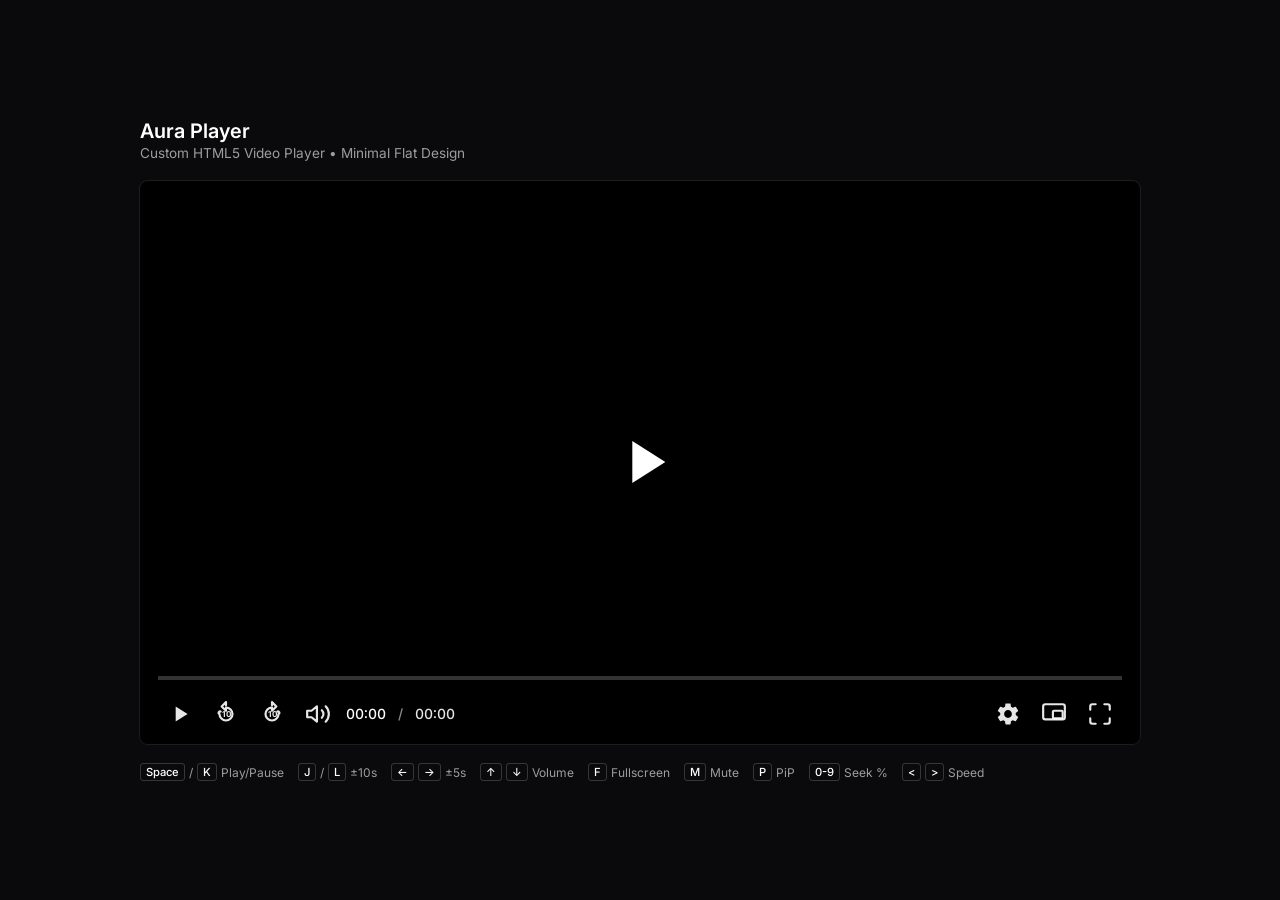
<file: index.html>
<!DOCTYPE html>
<html lang="en">
<head>
  <meta charset="UTF-8">
  <meta name="viewport" content="width=device-width, initial-scale=1.0">
  <title>Aura Player - Minimal Flat Video Player</title>
  <link rel="stylesheet" href="styles.css">
  <link rel="preconnect" href="https://fonts.googleapis.com">
  <link rel="preconnect" href="https://fonts.gstatic.com" crossorigin>
  <link href="https://fonts.googleapis.com/css2?family=Inter:wght@400;500;600;700&display=swap" rel="stylesheet">
</head>
<body>
  <div class="page-container">
    <header class="header">
      <h1 class="title">Aura Player</h1>
      <p class="subtitle">Custom HTML5 Video Player • Minimal Flat Design</p>
    </header>

    <main class="player-wrapper">
      <div class="video-container" id="video-container" tabindex="0">
        <video id="video-element" preload="metadata" playsinline>
          <source src="sample.mp4" type="video/mp4">
          Your browser does not support HTML5 video.
        </video>

        <!-- Top-Center Action Feedback Toast -->
        <div class="action-feedback-overlay" id="action-feedback" aria-live="polite"></div>

        <!-- Touch Seek Ripples / Hints -->
        <div class="seek-ripple seek-ripple-left" id="seek-ripple-left">
          <div class="ripple-content">
            <svg class="icon" viewBox="0 0 24 24" fill="none" stroke="currentColor" stroke-width="2"><path d="M11 19l-7-7 7-7m8 14l-7-7 7-7"/></svg>
            <span>-10s</span>
          </div>
        </div>
        <div class="seek-ripple seek-ripple-right" id="seek-ripple-right">
          <div class="ripple-content">
            <svg class="icon" viewBox="0 0 24 24" fill="none" stroke="currentColor" stroke-width="2"><path d="M13 5l7 7-7 7M5 5l7 7-7 7"/></svg>
            <span>+10s</span>
          </div>
        </div>

        <!-- Center Overlay (Play/Pause, Replay, Spinner, Error) -->
        <div class="center-overlay" id="center-overlay">
          <!-- Central Play / Pause / Replay Button -->
          <button class="central-play-btn" id="central-play-btn" aria-label="Toggle Play">
            <!-- Play Icon -->
            <svg class="icon play-icon" viewBox="0 0 24 24" fill="currentColor">
              <path d="M8 5v14l11-7z"/>
            </svg>
            <!-- Pause Icon -->
            <svg class="icon pause-icon hidden" viewBox="0 0 24 24" fill="currentColor">
              <path d="M6 19h4V5H6v14zm8-14v14h4V5h-4z"/>
            </svg>
            <!-- Replay Icon -->
            <svg class="icon replay-icon hidden" viewBox="0 0 24 24" fill="none" stroke="currentColor" stroke-width="2.2" stroke-linecap="round" stroke-linejoin="round">
              <path d="M1 4v6h6"></path>
              <path d="M3.51 15a9 9 0 1 0 2.13-9.36L1 10"></path>
            </svg>
          </button>

          <!-- Loading Spinner -->
          <div class="loading-spinner hidden" id="loading-spinner">
            <div class="spinner-ring"></div>
          </div>

          <!-- Video Error State -->
          <div class="error-state hidden" id="error-state">
            <svg class="icon" viewBox="0 0 24 24" fill="none" stroke="currentColor" stroke-width="2"><circle cx="12" cy="12" r="10"/><line x1="12" y1="8" x2="12" y2="12"/><line x1="12" y1="16" x2="12.01" y2="16"/></svg>
            <span>Playback Error</span>
          </div>
        </div>

        <!-- Settings Menu -->
        <div class="speed-menu settings-menu hidden" id="speed-menu" role="menu" aria-label="Settings">
          <div class="settings-header">
            <div class="settings-tabs" role="tablist">
              <button class="settings-tab" data-tab="quality" role="tab" aria-label="Quality">
                <svg class="icon" viewBox="0 0 24 24" fill="currentColor">
                  <rect x="2" y="16" width="3" height="5" rx="0.5"/>
                  <rect x="7" y="12" width="3" height="9" rx="0.5"/>
                  <rect x="12" y="8" width="3" height="13" rx="0.5"/>
                  <rect x="17" y="4" width="3" height="17" rx="0.5"/>
                </svg>
              </button>
              <button class="settings-tab active" data-tab="speed" role="tab" aria-label="Speed">
                <svg class="icon" viewBox="0 0 24 24" fill="none" stroke="currentColor" stroke-width="2" stroke-linecap="round" stroke-linejoin="round">
                  <circle cx="12" cy="12" r="9"/>
                  <polyline points="12 6 12 12 16 14"/>
                </svg>
              </button>
              <button class="settings-tab" data-tab="captions" role="tab" aria-label="Captions">
                <svg class="icon" viewBox="0 0 24 24" fill="none" stroke="currentColor" stroke-width="2" stroke-linecap="round" stroke-linejoin="round">
                  <rect x="2" y="4" width="20" height="16" rx="2"/>
                  <path d="M7 15h3a2 2 0 0 0 0-4H7v4zm0-4V9h4"/>
                  <path d="M14 15h3a2 2 0 0 0 0-4h-3v4zm0-4V9h4"/>
                </svg>
              </button>
            </div>
            <button class="settings-close-btn" id="settings-close-btn" aria-label="Close Settings">
              <svg class="icon" viewBox="0 0 24 24" fill="none" stroke="currentColor" stroke-width="2" stroke-linecap="round" stroke-linejoin="round">
                <line x1="18" y1="6" x2="6" y2="18"/>
                <line x1="6" y1="6" x2="18" y2="18"/>
              </svg>
            </button>
          </div>
          <div class="settings-list">
            <div class="settings-panel" data-panel="quality">
              <button class="quality-option active">Auto</button>
            </div>
            <div class="settings-panel active" data-panel="speed">
              <button class="speed-option" data-speed="0.5" role="menuitemradio" aria-checked="false">0.5x</button>
              <button class="speed-option" data-speed="0.75" role="menuitemradio" aria-checked="false">0.75x</button>
              <button class="speed-option active" data-speed="1.0" role="menuitemradio" aria-checked="true">1x</button>
              <button class="speed-option" data-speed="1.25" role="menuitemradio" aria-checked="false">1.25x</button>
              <button class="speed-option" data-speed="1.5" role="menuitemradio" aria-checked="false">1.5x</button>
              <button class="speed-option" data-speed="2.0" role="menuitemradio" aria-checked="false">2x</button>
            </div>
            <div class="settings-panel" data-panel="captions">
              <button class="caption-option active" data-track="off">Off</button>
            </div>
          </div>
        </div>

        <!-- Flush Bottom Controls Bar -->
        <div class="controls-bar" id="controls-bar">
          <!-- Timeline / Progress Bar -->
          <div class="timeline-container" id="timeline-container" role="slider" tabindex="0" aria-label="Seek timeline" aria-valuemin="0" aria-valuemax="100" aria-valuenow="0" aria-valuetext="00:00">
            <div class="timeline-track" id="timeline-track">
              <div class="buffered-bar" id="buffered-bar"></div>
              <div class="progress-bar" id="progress-bar">
                <div class="progress-thumb"></div>
              </div>
            </div>
            <div class="timeline-tooltip" id="timeline-tooltip">00:00</div>
          </div>

          <!-- Bottom Control Buttons Row -->
          <div class="controls-row">
            <!-- Left Controls Group -->
            <div class="controls-group left">
              <!-- Play / Pause Button -->
              <button class="control-btn" id="play-pause-btn" title="Play / Pause (Space / K)" aria-label="Play/Pause">
                <svg class="icon play-icon" viewBox="0 0 24 24" fill="currentColor">
                  <path d="M8 5v14l11-7z"/>
                </svg>
                <svg class="icon pause-icon hidden" viewBox="0 0 24 24" fill="currentColor">
                  <path d="M6 19h4V5H6v14zm8-14v14h4V5h-4z"/>
                </svg>
                <svg class="icon replay-icon hidden" viewBox="0 0 24 24" fill="none" stroke="currentColor" stroke-width="2.2" stroke-linecap="round" stroke-linejoin="round">
                  <path d="M1 4v6h6"></path>
                  <path d="M3.51 15a9 9 0 1 0 2.13-9.36L1 10"></path>
                </svg>
              </button>

              <!-- Rewind 10s Button -->
              <button class="control-btn" id="rewind-btn" title="Rewind 10s (J / Left)" aria-label="Rewind 10 seconds">
                <svg class="icon" viewBox="0 0 24 24" fill="none" stroke="currentColor" stroke-width="2" stroke-linecap="round" stroke-linejoin="round">
                  <path d="M12 4V1L8 5l4 4V6a6 6 0 1 1-6 6 1 1 0 0 1 1-2.3"/>
                  <text x="12" y="14.5" font-size="7.5" font-weight="700" text-anchor="middle" fill="currentColor" stroke="none" font-family="Inter, sans-serif">10</text>
                </svg>
              </button>

              <!-- Forward 10s Button -->
              <button class="control-btn" id="forward-btn" title="Forward 10s (L / Right)" aria-label="Forward 10 seconds">
                <svg class="icon" viewBox="0 0 24 24" fill="none" stroke="currentColor" stroke-width="2" stroke-linecap="round" stroke-linejoin="round">
                  <path d="M12 4V1l4 4-4 4V6a6 6 0 1 0 6 6 1 1 0 0 0-1-2.3"/>
                  <text x="12" y="14.5" font-size="7.5" font-weight="700" text-anchor="middle" fill="currentColor" stroke="none" font-family="Inter, sans-serif">10</text>
                </svg>
              </button>

              <!-- Volume Control Container -->
              <div class="volume-container" id="volume-container">
                <button class="control-btn" id="mute-btn" title="Mute / Unmute (M)" aria-label="Mute" aria-pressed="false">
                  <svg class="icon volume-high-icon" viewBox="0 0 24 24" fill="none" stroke="currentColor" stroke-width="2" stroke-linecap="round" stroke-linejoin="round">
                    <polygon points="11 5 6 9 2 9 2 15 6 15 11 19 11 5"></polygon>
                    <path d="M19.07 4.93a10 10 0 0 1 0 14.14M15.54 8.46a5 5 0 0 1 0 7.07"></path>
                  </svg>
                  <svg class="icon volume-muted-icon hidden" viewBox="0 0 24 24" fill="none" stroke="currentColor" stroke-width="2" stroke-linecap="round" stroke-linejoin="round">
                    <polygon points="11 5 6 9 2 9 2 15 6 15 11 19 11 5"></polygon>
                    <line x1="23" y1="9" x2="17" y2="15"></line>
                    <line x1="17" y1="9" x2="23" y2="15"></line>
                  </svg>
                </button>
                <div class="volume-slider-wrapper">
                  <input type="range" class="volume-slider" id="volume-slider" min="0" max="1" step="0.01" value="1" aria-label="Volume">
                </div>
              </div>

              <!-- Time Display -->
              <div class="time-display">
                <span id="current-time">00:00</span>
                <span class="time-separator">/</span>
                <span id="duration-time">00:00</span>
              </div>
            </div>

            <!-- Right Controls Group -->
            <div class="controls-group right">
              <!-- Playback Speed / Settings Button -->
              <button class="control-btn speed-btn" id="speed-btn" title="Settings" aria-label="Settings" aria-haspopup="true" aria-expanded="false">
                <svg class="icon" viewBox="0 0 24 24" fill="currentColor">
                  <path d="M19.14 12.94c.04-.3.06-.61.06-.94 0-.32-.02-.64-.07-.94l2.03-1.58c.18-.14.23-.41.12-.61l-1.92-3.32c-.12-.22-.37-.29-.59-.22l-2.39.96c-.5-.38-1.03-.7-1.62-.94l-.36-2.54c-.04-.24-.24-.41-.48-.41h-3.84c-.24 0-.43.17-.47.41l-.36 2.54c-.59.24-1.13.57-1.62.94l-2.39-.96c-.22-.08-.47 0-.59.22L2.74 8.87c-.12.21-.08.47.12.61l2.03 1.58c-.05.3-.09.63-.09.94s.02.64.07.94l-2.03 1.58c-.18.14-.23.41-.12.61l1.92 3.32c.12.22.37.29.59.22l2.39-.96c.5.38 1.03.7 1.62.94l.36 2.54c.05.24.24.41.48.41h3.84c.24 0 .44-.17.47-.41l.36-2.54c.59-.24 1.13-.56 1.62-.94l2.39.96c.22.08.47 0 .59-.22l1.92-3.32c.12-.22.07-.47-.12-.61l-2.01-1.58zM12 15.6c-1.98 0-3.6-1.62-3.6-3.6s1.62-3.6 3.6-3.6 3.6 1.62 3.6 3.6-1.62 3.6-3.6 3.6z"/>
                </svg>
              </button>

              <!-- Picture in Picture Button -->
              <button class="control-btn" id="pip-btn" title="Picture in Picture (P)" aria-label="Picture in Picture" aria-pressed="false">
                <svg class="icon" viewBox="0 0 24 24" fill="none" stroke="currentColor" stroke-width="2" stroke-linecap="round" stroke-linejoin="round">
                  <rect x="2" y="3" width="20" height="14" rx="2" ry="2"></rect>
                  <rect x="11" y="9" width="9" height="7" rx="1" ry="1"></rect>
                </svg>
              </button>

              <!-- Fullscreen Button -->
              <button class="control-btn" id="fullscreen-btn" title="Fullscreen (F)" aria-label="Fullscreen" aria-pressed="false">
                <svg class="icon fullscreen-open" viewBox="0 0 24 24" fill="none" stroke="currentColor" stroke-width="2" stroke-linecap="round" stroke-linejoin="round">
                  <path d="M8 3H5a2 2 0 0 0-2 2v3m18 0V5a2 2 0 0 0-2-2h-3m0 18h3a2 2 0 0 0 2-2v-3M3 16v3a2 2 0 0 0 2 2h3"></path>
                </svg>
                <svg class="icon fullscreen-exit hidden" viewBox="0 0 24 24" fill="none" stroke="currentColor" stroke-width="2" stroke-linecap="round" stroke-linejoin="round">
                  <path d="M8 3v3a2 2 0 0 1-2 2H3m18 0h-3a2 2 0 0 1-2-2V3m0 18v-3a2 2 0 0 1 2-2h3M3 16h3a2 2 0 0 1 2 2v3"></path>
                </svg>
              </button>
            </div>
          </div>
        </div>
      </div>
    </main>

    <footer class="footer">
      <div class="keyboard-hints">
        <span class="hint-badge"><kbd>Space</kbd> / <kbd>K</kbd> Play/Pause</span>
        <span class="hint-badge"><kbd>J</kbd> / <kbd>L</kbd> ±10s</span>
        <span class="hint-badge"><kbd>←</kbd> <kbd>→</kbd> ±5s</span>
        <span class="hint-badge"><kbd>↑</kbd> <kbd>↓</kbd> Volume</span>
        <span class="hint-badge"><kbd>F</kbd> Fullscreen</span>
        <span class="hint-badge"><kbd>M</kbd> Mute</span>
        <span class="hint-badge"><kbd>P</kbd> PiP</span>
        <span class="hint-badge"><kbd>0-9</kbd> Seek %</span>
        <span class="hint-badge"><kbd>&lt;</kbd> <kbd>&gt;</kbd> Speed</span>
      </div>
    </footer>
  </div>

  <script src="app.js"></script>
</body>
</html>
</file>
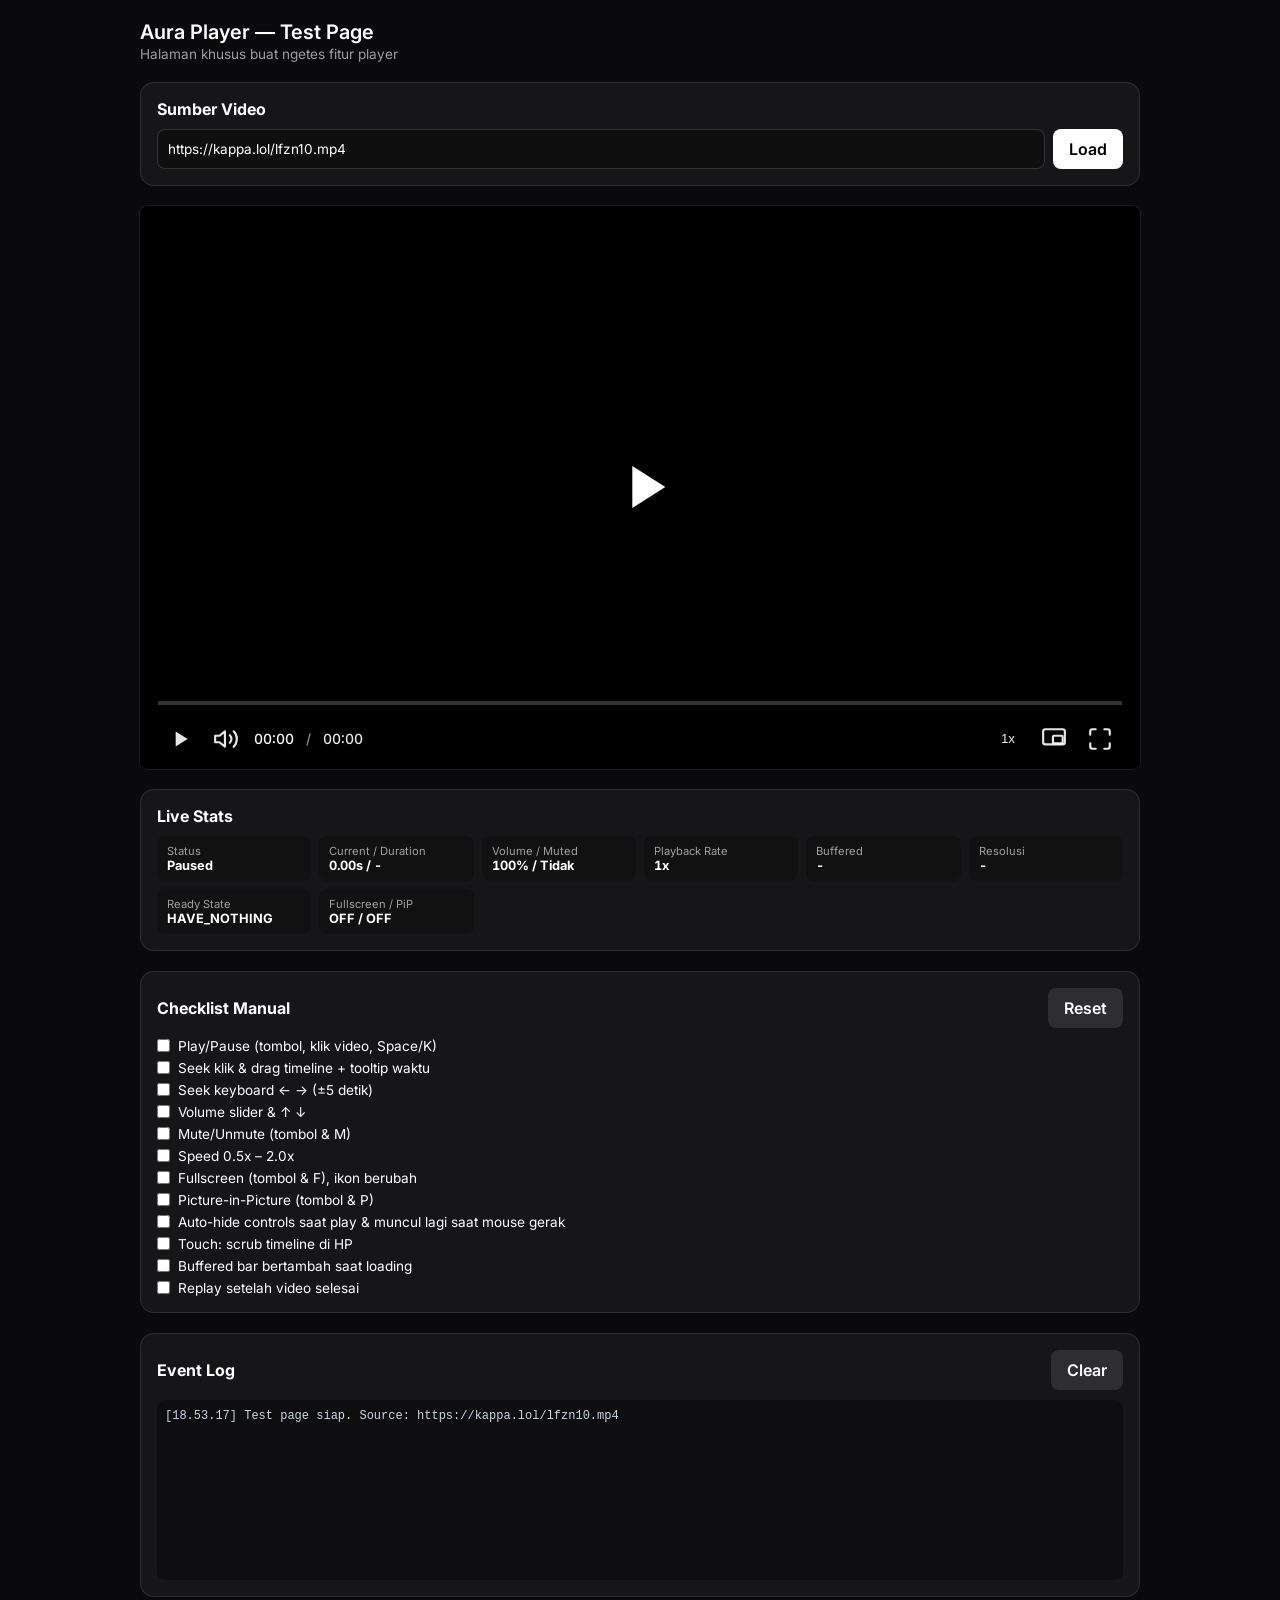
<file: test.html>
<!DOCTYPE html>
<html lang="id">
<head>
  <meta charset="UTF-8">
  <meta name="viewport" content="width=device-width, initial-scale=1.0">
  <title>Aura Player - Test Page</title>
  <link rel="stylesheet" href="styles.css">
  <link href="https://fonts.googleapis.com/css2?family=Inter:wght@300;400;500;600;700&display=swap" rel="stylesheet">
  <style>
    body { align-items: flex-start; }
    .test-panel {
      background: rgba(255,255,255,0.05);
      border: 1px solid rgba(255,255,255,0.1);
      border-radius: 14px;
      padding: 16px;
    }
    .test-panel h2 { font-size: 1rem; margin-bottom: 10px; }
    .url-row { display: flex; gap: 8px; flex-wrap: wrap; }
    .url-row input {
      flex: 1; min-width: 200px;
      background: rgba(0,0,0,0.3); color: #fff;
      border: 1px solid rgba(255,255,255,0.15);
      border-radius: 8px; padding: 10px; font: inherit; font-size: 0.85rem;
    }
    .btn {
      background: var(--primary-accent, #ffffff); color: #000; border: none;
      border-radius: 8px; padding: 10px 16px; font: inherit;
      font-weight: 600; cursor: pointer;
    }
    .btn:hover { opacity: 0.9; }
    .btn.ghost { background: rgba(255,255,255,0.1); color: #fff; }
    .stats {
      display: grid;
      grid-template-columns: repeat(auto-fill, minmax(150px, 1fr));
      gap: 8px;
    }
    .stat {
      background: rgba(0,0,0,0.25); border-radius: 8px;
      padding: 8px 10px; font-size: 0.8rem;
    }
    .stat span { display: block; color: var(--text-muted, #71717a); font-size: 0.7rem; }
    .stat b { font-variant-numeric: tabular-nums; }
    .log {
      height: 180px; overflow-y: auto;
      background: rgba(0,0,0,0.35); border-radius: 8px;
      padding: 8px; font-family: ui-monospace, monospace; font-size: 0.75rem;
    }
    .log div { padding: 1px 0; color: #cbd5e1; }
    .log .err { color: #ef4444; }
    .log .ok { color: #4ade80; }
    .checklist { list-style: none; display: grid; gap: 6px; font-size: 0.85rem; }
    .checklist label { display: flex; gap: 8px; align-items: center; cursor: pointer; }
    .row-between { display: flex; justify-content: space-between; align-items: center; margin-bottom: 10px; }
  </style>
</head>
<body>
  <div class="page-container">
    <header class="header">
      <h1 class="title">Aura Player — Test Page</h1>
      <p class="subtitle">Halaman khusus buat ngetes fitur player</p>
    </header>

    <!-- URL Loader -->
    <section class="test-panel">
      <h2>Sumber Video</h2>
      <div class="url-row">
        <input type="url" id="url-input" value="https://kappa.lol/lfzn10.mp4" placeholder="URL video .mp4">
        <button class="btn" id="load-btn">Load</button>
      </div>
    </section>

    <!-- PLAYER -->
    <main class="player-wrapper">
      <div class="video-container" id="video-container" tabindex="0">
        <video id="video-element" preload="metadata" playsinline>
          <source src="https://kappa.lol/lfzn10.mp4" type="video/mp4">
          Your browser does not support HTML5 video.
        </video>

        <div class="center-overlay" id="center-overlay">
          <button class="central-play-btn" id="central-play-btn" aria-label="Toggle Play">
            <svg class="icon play-icon" viewBox="0 0 24 24" fill="currentColor"><path d="M8 5v14l11-7z"/></svg>
            <svg class="icon pause-icon hidden" viewBox="0 0 24 24" fill="currentColor"><path d="M6 19h4V5H6v14zm8-14v14h4V5h-4z"/></svg>
            <svg class="icon replay-icon hidden" viewBox="0 0 24 24" fill="currentColor">
              <path d="M12 5V1L7 6l5 5V7c3.31 0 6 2.69 6 6s-2.69 6-6 6-6-2.69-6-6H4c0 4.42 3.58 8 8 8s8-3.58 8-8-3.58-8-8-8z"/>
            </svg>
          </button>
          <div class="loading-spinner hidden" id="loading-spinner"></div>
          <div class="seek-ripple seek-ripple-left hidden" id="seek-ripple-left"></div>
          <div class="seek-ripple seek-ripple-right hidden" id="seek-ripple-right"></div>
          <div class="error-state hidden" id="error-state">
            <svg class="error-icon" viewBox="0 0 24 24" fill="none" stroke="currentColor" stroke-width="2" stroke-linecap="round" stroke-linejoin="round">
              <circle cx="12" cy="12" r="10"></circle>
              <line x1="12" y1="8" x2="12" y2="12"></line>
              <line x1="12" y1="16" x2="12.01" y2="16"></line>
            </svg>
            <span>Playback Error</span>
          </div>
        </div>

        <div class="action-feedback-overlay" id="action-feedback"></div>

        <div class="controls-bar" id="controls-bar">
          <div class="timeline-container" id="timeline-container">
            <div class="timeline-track" id="timeline-track">
              <div class="buffered-bar" id="buffered-bar"></div>
              <div class="progress-bar" id="progress-bar"><div class="progress-thumb"></div></div>
            </div>
            <div class="timeline-tooltip" id="timeline-tooltip">00:00</div>
          </div>

          <div class="controls-row">
            <div class="controls-group left">
              <button class="control-btn" id="play-pause-btn" title="Play / Pause (Space)" aria-label="Play/Pause">
                <svg class="icon play-icon" viewBox="0 0 24 24" fill="currentColor"><path d="M8 5v14l11-7z"/></svg>
                <svg class="icon pause-icon hidden" viewBox="0 0 24 24" fill="currentColor"><path d="M6 19h4V5H6v14zm8-14v14h4V5h-4z"/></svg>
              </button>

              <div class="volume-container" id="volume-container">
                <button class="control-btn" id="mute-btn" title="Mute / Unmute (M)" aria-label="Mute">
                  <svg class="icon volume-high-icon" viewBox="0 0 24 24" fill="none" stroke="currentColor" stroke-width="2" stroke-linecap="round" stroke-linejoin="round">
                    <polygon points="11 5 6 9 2 9 2 15 6 15 11 19 11 5"></polygon>
                    <path d="M19.07 4.93a10 10 0 0 1 0 14.14M15.54 8.46a5 5 0 0 1 0 7.07"></path>
                  </svg>
                  <svg class="icon volume-muted-icon hidden" viewBox="0 0 24 24" fill="none" stroke="currentColor" stroke-width="2" stroke-linecap="round" stroke-linejoin="round">
                    <polygon points="11 5 6 9 2 9 2 15 6 15 11 19 11 5"></polygon>
                    <line x1="23" y1="9" x2="17" y2="15"></line>
                    <line x1="17" y1="9" x2="23" y2="15"></line>
                  </svg>
                </button>
                <div class="volume-slider-wrapper">
                  <input type="range" class="volume-slider" id="volume-slider" min="0" max="1" step="0.01" value="1" aria-label="Volume">
                </div>
              </div>

              <div class="time-display">
                <span id="current-time">00:00</span>
                <span class="time-separator">/</span>
                <span id="duration-time">00:00</span>
              </div>
            </div>

            <div class="controls-group right">
              <div class="speed-control">
                <button class="control-btn speed-btn" id="speed-btn" title="Playback Speed">1x</button>
                <div class="speed-menu hidden" id="speed-menu">
                  <button class="speed-option" data-speed="0.5">0.5x</button>
                  <button class="speed-option" data-speed="0.75">0.75x</button>
                  <button class="speed-option active" data-speed="1.0">1.0x</button>
                  <button class="speed-option" data-speed="1.25">1.25x</button>
                  <button class="speed-option" data-speed="1.5">1.5x</button>
                  <button class="speed-option" data-speed="2.0">2.0x</button>
                </div>
              </div>

              <button class="control-btn" id="pip-btn" title="Picture in Picture (P)" aria-label="Picture in Picture">
                <svg class="icon" viewBox="0 0 24 24" fill="none" stroke="currentColor" stroke-width="2" stroke-linecap="round" stroke-linejoin="round">
                  <rect x="2" y="3" width="20" height="14" rx="2" ry="2"></rect>
                  <rect x="11" y="9" width="9" height="7" rx="1" ry="1"></rect>
                </svg>
              </button>

              <button class="control-btn" id="fullscreen-btn" title="Fullscreen (F)" aria-label="Fullscreen">
                <svg class="icon fullscreen-open" viewBox="0 0 24 24" fill="none" stroke="currentColor" stroke-width="2" stroke-linecap="round" stroke-linejoin="round">
                  <path d="M8 3H5a2 2 0 0 0-2 2v3m18 0V5a2 2 0 0 0-2-2h-3m0 18h3a2 2 0 0 0 2-2v-3M3 16v3a2 2 0 0 0 2 2h3"></path>
                </svg>
                <svg class="icon fullscreen-exit hidden" viewBox="0 0 24 24" fill="none" stroke="currentColor" stroke-width="2" stroke-linecap="round" stroke-linejoin="round">
                  <path d="M8 3v3a2 2 0 0 1-2 2H3m18 0h-3a2 2 0 0 1-2-2V3m0 18v-3a2 2 0 0 1 2-2h3M3 16h3a2 2 0 0 1 2 2v3"></path>
                </svg>
              </button>
            </div>
          </div>
        </div>
      </div>
    </main>

    <!-- Live Stats -->
    <section class="test-panel">
      <h2>Live Stats</h2>
      <div class="stats">
        <div class="stat"><span>Status</span><b id="s-state">-</b></div>
        <div class="stat"><span>Current / Duration</span><b id="s-time">-</b></div>
        <div class="stat"><span>Volume / Muted</span><b id="s-vol">-</b></div>
        <div class="stat"><span>Playback Rate</span><b id="s-rate">-</b></div>
        <div class="stat"><span>Buffered</span><b id="s-buf">-</b></div>
        <div class="stat"><span>Resolusi</span><b id="s-res">-</b></div>
        <div class="stat"><span>Ready State</span><b id="s-ready">-</b></div>
        <div class="stat"><span>Fullscreen / PiP</span><b id="s-fs">-</b></div>
      </div>
    </section>

    <!-- Checklist -->
    <section class="test-panel">
      <div class="row-between">
        <h2 style="margin:0">Checklist Manual</h2>
        <button class="btn ghost" id="reset-check">Reset</button>
      </div>
      <ul class="checklist" id="checklist">
        <li><label><input type="checkbox"> Play/Pause (tombol, klik video, Space/K)</label></li>
        <li><label><input type="checkbox"> Seek klik &amp; drag timeline + tooltip waktu</label></li>
        <li><label><input type="checkbox"> Seek keyboard ← → (±5 detik)</label></li>
        <li><label><input type="checkbox"> Volume slider &amp; ↑ ↓</label></li>
        <li><label><input type="checkbox"> Mute/Unmute (tombol &amp; M)</label></li>
        <li><label><input type="checkbox"> Speed 0.5x – 2.0x</label></li>
        <li><label><input type="checkbox"> Fullscreen (tombol &amp; F), ikon berubah</label></li>
        <li><label><input type="checkbox"> Picture-in-Picture (tombol &amp; P)</label></li>
        <li><label><input type="checkbox"> Auto-hide controls saat play &amp; muncul lagi saat mouse gerak</label></li>
        <li><label><input type="checkbox"> Touch: scrub timeline di HP</label></li>
        <li><label><input type="checkbox"> Buffered bar bertambah saat loading</label></li>
        <li><label><input type="checkbox"> Replay setelah video selesai</label></li>
      </ul>
    </section>

    <!-- Event Log -->
    <section class="test-panel">
      <div class="row-between">
        <h2 style="margin:0">Event Log</h2>
        <button class="btn ghost" id="clear-log">Clear</button>
      </div>
      <div class="log" id="log"></div>
    </section>
  </div>

  <script src="app.js"></script>

  <script>
    (() => {
      const v = document.getElementById('video-element');
      const logEl = document.getElementById('log');
      const $ = (id) => document.getElementById(id);
      const fmt = (s) => isFinite(s) ? s.toFixed(2) + 's' : '-';

      const log = (msg, cls = '') => {
        const d = document.createElement('div');
        if (cls) d.className = cls;
        const t = new Date().toLocaleTimeString('id-ID');
        d.textContent = `[${t}] ${msg}`;
        logEl.appendChild(d);
        logEl.scrollTop = logEl.scrollHeight;
        if (logEl.children.length > 200) logEl.removeChild(logEl.firstChild);
      };

      ['loadstart', 'loadedmetadata', 'canplay', 'playing', 'play', 'pause',
       'seeking', 'seeked', 'waiting', 'stalled', 'ended', 'ratechange',
       'enterpictureinpicture', 'leavepictureinpicture'
      ].forEach(ev => v.addEventListener(ev, () => {
        let extra = '';
        if (ev === 'ratechange') extra = ` → ${v.playbackRate}x`;
        if (ev === 'seeked' || ev === 'seeking') extra = ` → ${fmt(v.currentTime)}`;
        log(ev + extra, ev === 'ended' || ev === 'canplay' ? 'ok' : '');
      }));

      v.addEventListener('volumechange', () =>
        log(`volumechange → ${Math.round(v.volume * 100)}%${v.muted ? ' (muted)' : ''}`));

      v.addEventListener('error', () => {
        const codes = {
          1: 'MEDIA_ERR_ABORTED', 2: 'MEDIA_ERR_NETWORK',
          3: 'MEDIA_ERR_DECODE', 4: 'MEDIA_ERR_SRC_NOT_SUPPORTED'
        };
        const e = v.error;
        log(`ERROR ${e ? codes[e.code] || e.code : ''} ${e && e.message ? '- ' + e.message : ''}`, 'err');
      });

      document.addEventListener('fullscreenchange', () =>
        log('fullscreen → ' + (document.fullscreenElement ? 'ON' : 'OFF')));

      const readyNames = ['HAVE_NOTHING', 'HAVE_METADATA', 'HAVE_CURRENT_DATA', 'HAVE_FUTURE_DATA', 'HAVE_ENOUGH_DATA'];
      const updateStats = () => {
        $('s-state').textContent = v.ended ? 'Ended' : v.paused ? 'Paused' : 'Playing';
        $('s-time').textContent = `${fmt(v.currentTime)} / ${fmt(v.duration)}`;
        $('s-vol').textContent = `${Math.round(v.volume * 100)}% / ${v.muted ? 'Ya' : 'Tidak'}`;
        $('s-rate').textContent = v.playbackRate + 'x';
        $('s-ready').textContent = readyNames[v.readyState];
        $('s-res').textContent = v.videoWidth ? `${v.videoWidth}×${v.videoHeight}` : '-';
        $('s-fs').textContent = `${document.fullscreenElement ? 'ON' : 'OFF'} / ${document.pictureInPictureElement ? 'ON' : 'OFF'}`;
        if (v.buffered.length && v.duration) {
          const end = v.buffered.end(v.buffered.length - 1);
          $('s-buf').textContent = `${fmt(end)} (${Math.round(end / v.duration * 100)}%)`;
        } else {
          $('s-buf').textContent = '-';
        }
      };
      setInterval(updateStats, 250);
      updateStats();

      $('load-btn').addEventListener('click', () => {
        const url = $('url-input').value.trim();
        if (!url) return;
        log('Load: ' + url);
        v.src = url;
        v.load();
      });

      $('clear-log').addEventListener('click', () => logEl.innerHTML = '');
      $('reset-check').addEventListener('click', () =>
        document.querySelectorAll('#checklist input').forEach(c => c.checked = false));

      log('Test page siap. Source: ' + (v.currentSrc || v.querySelector('source').src));
    })();
  </script>
</body>
</html>
</file>
<file: styles.css>
/* CSS Styles for Aura Player - JW Player 8+ Inspired Theme */

:root {
  --bg-page: #0a0a0c;
  --text-main: #ffffff;
  --text-muted: rgba(255, 255, 255, 0.6);
  --accent-red: #ff0000;
  --error-color: #ef4444;

  --center-size: 72px;

  --transition-fast: 150ms cubic-bezier(0.16, 1, 0.3, 1);
  --transition-smooth: 200ms cubic-bezier(0.16, 1, 0.3, 1);
}

* {
  box-sizing: border-box;
  margin: 0;
  padding: 0;
  -webkit-tap-highlight-color: transparent;
}

body {
  font-family: 'Inter', -apple-system, BlinkMacSystemFont, "Segoe UI", Roboto, sans-serif;
  background-color: var(--bg-page);
  color: var(--text-main);
  min-height: 100vh;
  display: flex;
  justify-content: center;
  align-items: center;
  padding: 20px;
  overflow-x: hidden;
}

.page-container {
  width: 100%;
  max-width: 1000px;
  display: flex;
  flex-direction: column;
  gap: 20px;
}

/* Page Header */
.header {
  text-align: left;
}

.title {
  font-size: 1.25rem;
  font-weight: 600;
  color: #ffffff;
  margin-bottom: 2px;
}

.subtitle {
  color: var(--text-muted);
  font-size: 0.85rem;
  font-weight: 400;
}

/* Player Outer Wrapper */
.player-wrapper {
  width: 100%;
  display: flex;
  justify-content: center;
}

/* Player Container: radius 8px (0 in fullscreen), 1px rgba(255,255,255,.08) outline, no shadow */
.video-container {
  container-type: inline-size;
  container-name: player;
  position: relative;
  width: 100%;
  aspect-ratio: 16 / 9;
  background-color: #000;
  border-radius: 8px;
  overflow: hidden;
  box-shadow: 0 0 0 1px rgba(255, 255, 255, 0.08);
  outline: none;
  user-select: none;
  -webkit-user-select: none;
}

.video-container video {
  width: 100%;
  height: 100%;
  object-fit: contain;
  display: block;
}

/* Hide cursor when controls hidden while playing */
.video-container.controls-hidden.is-playing {
  cursor: none;
}

/* Action Feedback Toast (top-center): plain rgba(0,0,0,.7) rounded label */
.action-feedback-overlay {
  position: absolute;
  top: 16px;
  left: 50%;
  transform: translateX(-50%) translateY(-10px) scale(0.95);
  background: rgba(0, 0, 0, 0.7);
  color: #ffffff;
  padding: 6px 14px;
  border-radius: 20px;
  font-size: 0.78rem;
  font-weight: 500;
  letter-spacing: 0.01em;
  pointer-events: none;
  opacity: 0;
  transition: opacity var(--transition-fast), transform var(--transition-fast);
  z-index: 20;
}

.action-feedback-overlay.show {
  opacity: 1;
  transform: translateX(-50%) translateY(0) scale(1);
}

/* Touch Seek Ripples */
.seek-ripple {
  position: absolute;
  top: 0;
  bottom: 0;
  width: 35%;
  display: flex;
  align-items: center;
  justify-content: center;
  pointer-events: none;
  opacity: 0;
  transition: opacity 200ms ease;
  z-index: 15;
}

.seek-ripple-left { left: 0; background: radial-gradient(circle at 20% 50%, rgba(255, 255, 255, 0.1), transparent 70%); }
.seek-ripple-right { right: 0; background: radial-gradient(circle at 80% 50%, rgba(255, 255, 255, 0.1), transparent 70%); }

.seek-ripple.active {
  opacity: 1;
}

.ripple-content {
  display: flex;
  flex-direction: column;
  align-items: center;
  gap: 4px;
  color: #fff;
  font-size: 0.85rem;
  font-weight: 600;
  background: rgba(0, 0, 0, 0.6);
  padding: 10px 16px;
  border-radius: 20px;
}

/* Center Overlay is truly centered using CSS Grid */
.center-overlay {
  position: absolute;
  inset: 0;
  display: grid;
  place-items: center;
  pointer-events: none;
  z-index: 10;
}

.center-overlay > * {
  grid-area: 1 / 1;
}

/* Center button: NO circle, no background, no border, no backdrop-filter. Big white icon with drop-shadow */
.central-play-btn {
  width: var(--center-size, 72px);
  height: var(--center-size, 72px);
  border-radius: 0;
  background: transparent;
  border: none;
  color: #fff;
  display: flex;
  align-items: center;
  justify-content: center;
  cursor: pointer;
  opacity: 0;
  pointer-events: none;
  transform: scale(0.9);
  transition: transform var(--transition-fast), opacity var(--transition-fast);
  filter: drop-shadow(0 2px 8px rgba(0, 0, 0, 0.5));
}

.video-container:not(.controls-hidden) .central-play-btn {
  opacity: 1;
  pointer-events: auto;
  transform: scale(1);
}

.video-container.center-too-small .central-play-btn {
  display: none !important;
}

@media (hover: hover) {
  .central-play-btn:hover {
    background: transparent;
    border: none;
    transform: scale(1.08) !important;
  }
}

.central-play-btn:active {
  transform: scale(0.92) !important;
}

.central-play-btn .icon {
  width: 100%;
  height: 100%;
  transition: opacity var(--transition-fast);
}

.central-play-btn .play-icon {
  transform: translateX(6%);
}

.central-play-btn .pause-icon,
.central-play-btn .replay-icon {
  transform: none;
}

/* When .is-loading, hide central button icons */
.video-container.is-loading .central-play-btn .icon {
  opacity: 0 !important;
}

/* Spinner: plain white ring (3px, rgba(255,255,255,.25) track, white arc) of size ~70% of --center-size, no disc, no border */
.loading-spinner {
  width: calc(var(--center-size, 72px) * 0.7);
  height: calc(var(--center-size, 72px) * 0.7);
  border-radius: 50%;
  background: transparent;
  border: none;
  display: flex;
  align-items: center;
  justify-content: center;
  pointer-events: none;
  opacity: 0;
  transform: scale(0.9);
  transition: opacity var(--transition-fast), transform var(--transition-fast);
  z-index: 11;
}

.video-container.is-loading .loading-spinner {
  opacity: 1;
  transform: scale(1);
}

.spinner-ring {
  width: 100%;
  height: 100%;
  border: 3px solid rgba(255, 255, 255, 0.25);
  border-top-color: #ffffff;
  border-radius: 50%;
  animation: spin 1.6s linear infinite;
  transform-origin: 50% 50%;
}

@keyframes spin {
  to { transform: rotate(360deg); }
}

/* Error state */
.error-state {
  display: flex;
  align-items: center;
  gap: 8px;
  background: #18181b;
  border: 1px solid rgba(255, 255, 255, 0.1);
  color: var(--error-color);
  padding: 10px 18px;
  border-radius: 6px;
  font-size: 0.85rem;
  font-weight: 500;
  pointer-events: auto;
}

.error-state .icon {
  width: 20px;
  height: 20px;
  stroke: var(--error-color);
}

/* Controls bar: full-width, flush with bottom, no radius, no blur. Gradient transparent -> rgba(0,0,0,.8) with taller ::before inset: -28px 0 0 0 */
.controls-bar {
  position: absolute;
  bottom: 0;
  left: 0;
  right: 0;
  background: linear-gradient(to top, rgba(0, 0, 0, 0.8) 0%, rgba(0, 0, 0, 0.4) 60%, transparent 100%);
  padding: 0 18px 8px;
  display: flex;
  flex-direction: column;
  gap: 2px;
  opacity: 1;
  transform: translateY(0);
  transition: opacity var(--transition-smooth), transform var(--transition-smooth);
  z-index: 25;
}

.controls-bar::before {
  content: '';
  position: absolute;
  inset: -28px 0 0 0;
  background: linear-gradient(to top, rgba(0, 0, 0, 0.8) 0%, transparent 100%);
  pointer-events: none;
  z-index: -1;
}

.video-container.controls-hidden .controls-bar {
  opacity: 0 !important;
  transform: translateY(4px) !important;
  pointer-events: none !important;
}

/* Progress: sits on top of row, full width inside padding. Touch area 24px tall, visible track 4px (6px on hover/drag/focus), fill red */
.timeline-container {
  position: relative;
  width: 100%;
  height: 24px;
  display: flex;
  align-items: center;
  cursor: pointer;
  touch-action: none;
  outline: none;
}

.timeline-track {
  position: relative;
  width: 100%;
  height: 4px;
  background: rgba(255, 255, 255, 0.2);
  border-radius: 0;
  overflow: visible;
  transition: height var(--transition-fast);
}

.timeline-container:hover .timeline-track,
.timeline-container:focus-visible .timeline-track,
.timeline-container.dragging .timeline-track {
  height: 6px;
}

.buffered-bar {
  position: absolute;
  top: 0;
  left: 0;
  height: 100%;
  background: rgba(255, 255, 255, 0.35);
  border-radius: 0;
  width: 0%;
}

.progress-bar {
  position: absolute;
  top: 0;
  left: 0;
  height: 100%;
  background: var(--accent-red);
  border-radius: 0;
  width: 0%;
}

/* Thumb: 12px red circle, visible only on hover/drag/focus */
.progress-thumb {
  position: absolute;
  right: -6px;
  top: 50%;
  transform: translateY(-50%) scale(0);
  width: 12px;
  height: 12px;
  border-radius: 50%;
  background: var(--accent-red);
  transition: transform var(--transition-fast);
}

.timeline-container:hover .progress-thumb,
.timeline-container:focus-visible .progress-thumb,
.timeline-container.dragging .progress-thumb {
  transform: translateY(-50%) scale(1);
}

/* Tooltip: small rgba(0,0,0,.85) label, no border, clamped inside track */
.timeline-tooltip {
  position: absolute;
  bottom: 26px;
  transform: translateX(-50%);
  background: rgba(0, 0, 0, 0.85);
  color: #ffffff;
  padding: 3px 6px;
  border-radius: 2px;
  font-size: 0.75rem;
  font-weight: 500;
  font-variant-numeric: tabular-nums;
  pointer-events: none;
  opacity: 0;
  transition: opacity var(--transition-fast);
  border: none;
  white-space: nowrap;
  z-index: 30;
}

.timeline-container:hover .timeline-tooltip,
.timeline-container.dragging .timeline-tooltip {
  opacity: 1;
}

/* Controls Row */
.controls-row {
  display: flex;
  align-items: center;
  justify-content: space-between;
  gap: 8px;
}

.controls-group {
  display: flex;
  align-items: center;
  gap: 2px;
}

/* Buttons: icon-only, no background, no circle. Hit area 44px, icon 26px */
.control-btn {
  background: transparent;
  border: none;
  color: rgba(255, 255, 255, 0.9);
  width: 44px;
  height: 44px;
  min-width: 44px;
  border-radius: 0;
  display: flex;
  align-items: center;
  justify-content: center;
  cursor: pointer;
  outline: none;
  position: relative;
  transition: color var(--transition-fast), transform var(--transition-fast);
}

@media (hover: hover) {
  .control-btn:hover {
    color: #ffffff;
    background: transparent;
  }
}

.control-btn:active {
  transform: scale(0.92);
}

.control-btn:focus-visible,
.timeline-container:focus-visible {
  outline: 2px solid #ffffff;
  outline-offset: 2px;
}

.control-btn .icon {
  width: 26px;
  height: 26px;
}

.hidden {
  display: none !important;
}

/* Volume Control Container */
.volume-container {
  display: flex;
  align-items: center;
  position: relative;
}

.volume-slider-wrapper {
  width: 0px;
  overflow: hidden;
  transition: width var(--transition-smooth), opacity var(--transition-smooth);
  opacity: 0;
  display: flex;
  align-items: center;
  padding-left: 0;
}

.volume-container:hover .volume-slider-wrapper,
.volume-container:focus-within .volume-slider-wrapper {
  width: 64px;
  opacity: 1;
  padding-left: 4px;
}

.volume-slider {
  -webkit-appearance: none;
  appearance: none;
  width: 56px;
  height: 3px;
  border-radius: 2px;
  background: rgba(255, 255, 255, 0.25);
  outline: none;
  cursor: pointer;
}

.volume-slider::-webkit-slider-thumb {
  -webkit-appearance: none;
  appearance: none;
  width: 10px;
  height: 10px;
  border-radius: 50%;
  background: #ffffff;
  cursor: pointer;
}

.volume-slider::-moz-range-thumb {
  width: 10px;
  height: 10px;
  border-radius: 50%;
  background: #ffffff;
  cursor: pointer;
  border: none;
}

/* Time Display: 14px, tabular numbers, separator with 8px side margins */
.time-display {
  font-size: 14px;
  font-weight: 500;
  color: rgba(255, 255, 255, 0.9);
  font-variant-numeric: tabular-nums;
  margin-left: 4px;
  white-space: nowrap;
}

.time-display #current-time {
  color: #ffffff;
}

.time-separator {
  margin: 0 8px;
  opacity: 0.6;
}

/* Settings gear active bar: show a 2px x 22px white bar under gear icon (#speed-btn[aria-expanded="true"]::after) */
#speed-btn[aria-expanded="true"]::after {
  content: '';
  position: absolute;
  bottom: 0;
  left: 50%;
  transform: translateX(-50%);
  width: 22px;
  height: 2px;
  background-color: #ffffff;
}

/* Settings Menu (the panel): right-aligned to progress bar right end, sitting ~6px above progress bar */
.speed-menu,
.settings-menu {
  position: absolute;
  bottom: calc(var(--controls-h, 50px) + 6px);
  right: 18px;
  width: 228px;
  max-width: calc(100% - 24px);
  max-height: calc(100% - var(--controls-h, 50px) - 12px);
  background: #1c1c1c;
  border-radius: 2px;
  border: none;
  padding: 0;
  display: flex;
  flex-direction: column;
  z-index: 35;
  box-shadow: 0 4px 12px rgba(0, 0, 0, 0.4);
  transition: opacity 150ms ease, transform 150ms ease, visibility 150ms ease;
  overflow: hidden;
}

.speed-menu.hidden,
.settings-menu.hidden {
  opacity: 0 !important;
  transform: translateY(6px) !important;
  pointer-events: none !important;
  visibility: hidden !important;
}

.speed-menu:not(.hidden),
.settings-menu:not(.hidden) {
  opacity: 1;
  transform: translateY(0);
  pointer-events: auto;
  visibility: visible;
}

/* Settings Header: bg #1c1c1c, height 44px, 3 tabs on left, X on right */
.settings-header {
  height: 44px;
  background: #1c1c1c;
  display: flex;
  align-items: center;
  justify-content: space-between;
  padding: 0 8px;
  border-bottom: 1px solid rgba(255, 255, 255, 0.08);
}

.settings-tabs {
  display: flex;
  align-items: center;
  height: 100%;
}

.settings-tab {
  background: transparent;
  border: none;
  color: rgba(255, 255, 255, 0.6);
  height: 100%;
  padding: 0 10px;
  display: flex;
  align-items: center;
  justify-content: center;
  cursor: pointer;
  position: relative;
  outline: none;
}

.settings-tab .icon {
  width: 20px;
  height: 20px;
}

.settings-tab.active {
  color: #ffffff;
}

.settings-tab.active::after {
  content: '';
  position: absolute;
  bottom: 0;
  left: 0;
  right: 0;
  height: 2px;
  background: #ffffff;
}

.settings-close-btn {
  background: transparent;
  border: none;
  color: rgba(255, 255, 255, 0.6);
  width: 32px;
  height: 32px;
  display: flex;
  align-items: center;
  justify-content: center;
  cursor: pointer;
  outline: none;
}

@media (hover: hover) {
  .settings-close-btn:hover {
    color: #ffffff;
  }
}

.settings-close-btn .icon {
  width: 18px;
  height: 18px;
}

/* List area (bg #262626) */
.settings-list {
  background: #262626;
  overflow-y: auto;
  overscroll-behavior: contain;
  max-height: 200px;
  scrollbar-width: thin;
  scrollbar-color: #ffffff transparent;
}

.settings-list::-webkit-scrollbar {
  width: 4px;
}

.settings-list::-webkit-scrollbar-thumb {
  background: #ffffff;
  border-radius: 2px;
}

.settings-panel {
  display: none;
  flex-direction: column;
}

.settings-panel.active {
  display: flex;
}

.settings-panel button,
.speed-option,
.quality-option,
.caption-option {
  background: transparent;
  border: none;
  color: #ffffff;
  height: 40px;
  font-size: 15px;
  font-weight: 400;
  padding-left: 32px;
  padding-right: 16px;
  cursor: pointer;
  text-align: left;
  display: flex;
  align-items: center;
  position: relative;
  width: 100%;
  transition: background var(--transition-fast);
}

@media (hover: hover) {
  .settings-panel button:hover,
  .speed-option:hover,
  .quality-option:hover,
  .caption-option:hover {
    background: rgba(255, 255, 255, 0.08);
  }
}

.settings-panel button.active,
.speed-option.active,
.quality-option.active,
.caption-option.active {
  font-weight: 700;
  background: transparent;
}

.settings-panel button.active::before,
.speed-option.active::before,
.quality-option.active::before,
.caption-option.active::before {
  content: '•';
  position: absolute;
  left: 14px;
  font-size: 16px;
  color: #ffffff;
}

.speed-option.active::after {
  content: none;
}

/* Keyboard hints footer */
.footer {
  display: flex;
  justify-content: flex-start;
}

.keyboard-hints {
  display: flex;
  flex-wrap: wrap;
  align-items: center;
  gap: 10px 14px;
  font-size: 0.75rem;
  color: var(--text-muted);
}

.hint-badge {
  display: inline-flex;
  align-items: center;
  gap: 4px;
}

kbd {
  background: transparent;
  color: #ffffff;
  padding: 1px 5px;
  border-radius: 3px;
  border: 1px solid rgba(255, 255, 255, 0.18);
  font-family: inherit;
  font-size: 0.7rem;
  font-weight: 500;
}

/* Container Queries for Responsive Layout */
@container player (min-width: 640px) {
  #pip-btn {
    display: flex !important;
  }
}

@container player (max-width: 639px) {
  #pip-btn {
    display: none !important;
  }
}

@container player (max-width: 520px) {
  :root, .video-container {
    --center-size: 56px;
  }
  .volume-slider-wrapper {
    display: none !important;
  }
  .controls-bar {
    padding: 0 12px 6px;
  }
  .control-btn {
    width: 40px;
    height: 40px;
    min-width: 40px;
  }
  .control-btn .icon {
    width: 24px;
    height: 24px;
  }
  .settings-menu, .speed-menu {
    right: 12px;
  }
}

@container player (max-width: 340px) {
  :root, .video-container {
    --center-size: 44px;
  }
  .control-btn {
    width: 36px;
    height: 36px;
    min-width: 36px;
  }
  .control-btn .icon {
    width: 22px;
    height: 22px;
  }
  .time-separator, #duration-time {
    display: none !important;
  }
}

/* Fullscreen handling */
.video-container:fullscreen,
.video-container:-webkit-full-screen {
  border-radius: 0 !important;
  aspect-ratio: auto !important;
  width: 100vw !important;
  height: 100vh !important;
  box-shadow: none !important;
}

/* Keep prefers-reduced-motion support without killing spinner rotation */
@media (prefers-reduced-motion: reduce) {
  *:not(.spinner-ring) {
    animation-iteration-count: 1 !important;
    transition-duration: 0.01ms !important;
  }
  .spinner-ring {
    animation: spin 1.6s linear infinite !important;
  }
}
</file>
